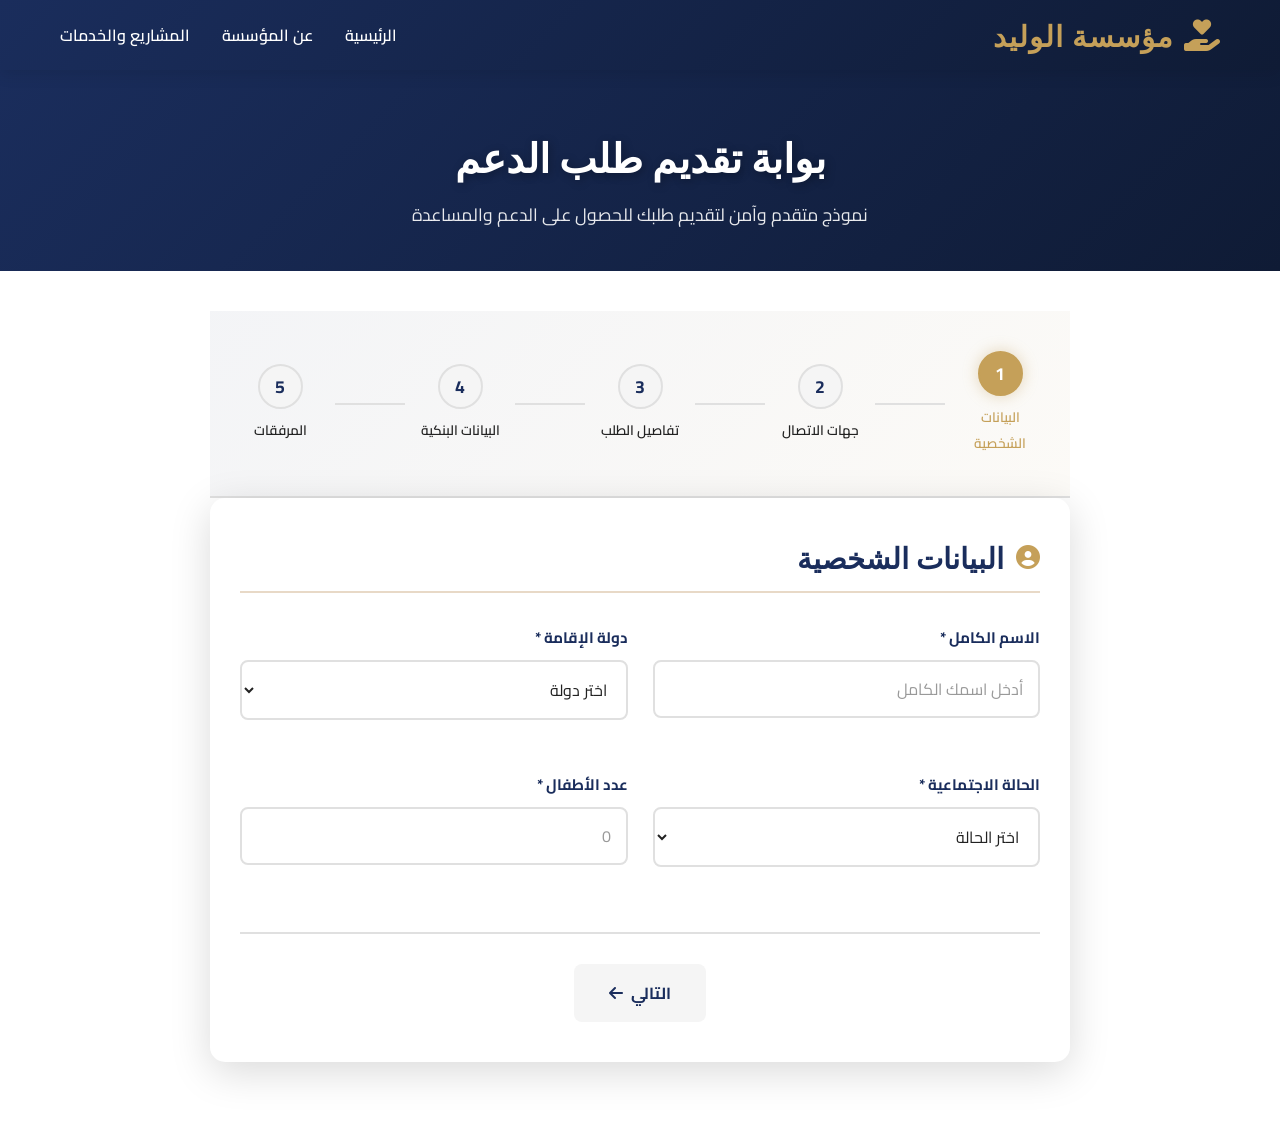
<file: portal.html>
<!DOCTYPE html>
<html lang="ar" dir="rtl">
<head>
    <meta charset="UTF-8">
    <meta name="viewport" content="width=device-width, initial-scale=1.0">
    <title>بوابة التقديم - مؤسسة الوليد للأعمال الخيرية</title>
    <link rel="stylesheet" href="styles/portal.css">
    <link rel="stylesheet" href="https://cdnjs.cloudflare.com/ajax/libs/font-awesome/6.4.0/css/all.min.css">
    <link href="https://fonts.googleapis.com/css2?family=Cairo:wght@400;600;700;900&family=Playfair+Display:wght@700&display=swap" rel="stylesheet">
</head>
<body>
    <!-- Navigation Bar -->
    <nav class="navbar">
        <div class="navbar-container">
            <a href="index.html" class="navbar-logo">
                <i class="fas fa-hand-holding-heart"></i>
                <span>مؤسسة الوليد</span>
            </a>
            <ul class="nav-menu">
                <li class="nav-item"><a href="index.html" class="nav-link">الرئيسية</a></li>
                <li class="nav-item"><a href="index.html#about" class="nav-link">عن المؤسسة</a></li>
                <li class="nav-item"><a href="index.html#services" class="nav-link">المشاريع والخدمات</a></li>
            </ul>
        </div>
    </nav>

    <!-- Portal Header -->
    <div class="portal-header">
        <div class="container">
            <h1>بوابة تقديم طلب الدعم</h1>
            <p>نموذج متقدم وآمن لتقديم طلبك للحصول على الدعم والمساعدة</p>
        </div>
    </div>

    <!-- Main Portal Container -->
    <div class="container portal-container">
        <!-- Progress Indicator -->
        <div class="progress-indicator">
            <div class="progress-step active" data-step="1">
                <div class="step-number">1</div>
                <span>البيانات الشخصية</span>
            </div>
            <div class="progress-line"></div>
            <div class="progress-step" data-step="2">
                <div class="step-number">2</div>
                <span>جهات الاتصال</span>
            </div>
            <div class="progress-line"></div>
            <div class="progress-step" data-step="3">
                <div class="step-number">3</div>
                <span>تفاصيل الطلب</span>
            </div>
            <div class="progress-line"></div>
            <div class="progress-step" data-step="4">
                <div class="step-number">4</div>
                <span>البيانات البنكية</span>
            </div>
            <div class="progress-line"></div>
            <div class="progress-step" data-step="5">
                <div class="step-number">5</div>
                <span>المرفقات</span>
            </div>
        </div>

        <!-- Form -->
        <form id="applicationForm" class="application-form">
            <!-- Step 1: Personal Information -->
            <div class="form-step active" id="step1">
                <h2 class="step-title"><i class="fas fa-user-circle"></i> البيانات الشخصية</h2>
                <div class="form-grid">
                    <div class="form-group">
                        <label for="fullName">الاسم الكامل *</label>
                        <input type="text" id="fullName" name="fullName" required placeholder="أدخل اسمك الكامل">
                        <span class="error-message"></span>
                    </div>
                    <div class="form-group">
                        <label for="country">دولة الإقامة *</label>
                        <select id="country" name="country" required>
                            <option value="">اختر دولة</option>
                            <option value="Saudi Arabia">المملكة العربية السعودية</option>
                            <option value="UAE">الإمارات العربية المتحدة</option>
                            <option value="Egypt">مصر</option>
                            <option value="Jordan">الأردن</option>
                            <option value="Lebanon">لبنان</option>
                            <option value="Kuwait">الكويت</option>
                            <option value="Qatar">قطر</option>
                            <option value="Bahrain">البحرين</option>
                            <option value="Oman">عمان</option>
                            <option value="Yemen">اليمن</option>
                            <option value="Palestine">فلسطين</option>
                            <option value="Syria">سوريا</option>
                            <option value="Iraq">العراق</option>
                            <option value="Tunisia">تونس</option>
                            <option value="Morocco">المغرب</option>
                            <option value="Algeria">الجزائر</option>
                            <option value="Libya">ليبيا</option>
                            <option value="Sudan">السودان</option>
                            <option value="Somalia">الصومال</option>
                            <option value="Other">أخرى</option>
                        </select>
                        <span class="error-message"></span>
                    </div>
                    <div class="form-group">
                        <label for="maritalStatus">الحالة الاجتماعية *</label>
                        <select id="maritalStatus" name="maritalStatus" required>
                            <option value="">اختر الحالة</option>
                            <option value="single">أعزب/عزباء</option>
                            <option value="married">متزوج/متزوجة</option>
                            <option value="divorced">مطلق/مطلقة</option>
                            <option value="widowed">أرمل/أرملة</option>
                        </select>
                        <span class="error-message"></span>
                    </div>
                    <div class="form-group">
                        <label for="children">عدد الأطفال *</label>
                        <input type="number" id="children" name="children" min="0" max="20" required placeholder="0">
                        <span class="error-message"></span>
                    </div>
                </div>
                <div class="step-buttons">
                    <button type="button" class="btn-next" onclick="nextStep(1)">التالي <i class="fas fa-arrow-left"></i></button>
                </div>
            </div>

            <!-- Step 2: Contact & Career -->
            <div class="form-step" id="step2">
                <h2 class="step-title"><i class="fas fa-phone"></i> جهات الاتصال والمهنة</h2>
                <div class="form-grid">
                    <div class="form-group">
                        <label for="phone">رقم الهاتف *</label>
                        <input type="tel" id="phone" name="phone" required placeholder="+966 5X XXX XXXX">
                        <span class="error-message"></span>
                    </div>
                    <div class="form-group">
                        <label for="email">البريد الإلكتروني</label>
                        <input type="email" id="email" name="email" placeholder="your.email@example.com">
                        <span class="error-message"></span>
                    </div>
                    <div class="form-group">
                        <label for="profession">المهنة/الوظيفة *</label>
                        <input type="text" id="profession" name="profession" required placeholder="مثال: مهندس، طبيب، معلم">
                        <span class="error-message"></span>
                    </div>
                    <div class="form-group">
                        <label for="monthlyIncome">الدخل الشهري (بالريال السعودي) *</label>
                        <input type="number" id="monthlyIncome" name="monthlyIncome" min="0" required placeholder="0">
                        <span class="error-message"></span>
                    </div>
                </div>
                <div class="step-buttons">
                    <button type="button" class="btn-prev" onclick="prevStep(2)"><i class="fas fa-arrow-right"></i> السابق</button>
                    <button type="button" class="btn-next" onclick="nextStep(2)">التالي <i class="fas fa-arrow-left"></i></button>
                </div>
            </div>

            <!-- Step 3: Grant Details -->
            <div class="form-step" id="step3">
                <h2 class="step-title"><i class="fas fa-file-invoice"></i> تفاصيل الطلب</h2>
                <div class="form-grid">
                    <div class="form-group full-width">
                        <label for="grantType">نوع الدعم المطلوب *</label>
                        <select id="grantType" name="grantType" required>
                            <option value="">اختر نوع الدعم</option>
                            <option value="housing">إسكان</option>
                            <option value="investment">استثمار وتطوير أعمال</option>
                            <option value="projects">مشاريع صغيرة</option>
                            <option value="debts">سداد الديون</option>
                            <option value="marriage">تكاليف الزواج</option>
                            <option value="education">التعليم والتدريب</option>
                            <option value="car">شراء سيارة</option>
                            <option value="needy">مساعدة المحتاجين</option>
                            <option value="sickness">علاج الأمراض</option>
                            <option value="donation">تبرع عام</option>
                        </select>
                        <span class="error-message"></span>
                    </div>
                    <div class="form-group full-width">
                        <label for="requestAmount">المبلغ المطلوب (بالريال السعودي) *</label>
                        <input type="number" id="requestAmount" name="requestAmount" min="1000" required placeholder="0">
                        <span class="error-message"></span>
                    </div>
                    <div class="form-group full-width">
                        <label for="requestDescription">شرح مفصل للطلب *</label>
                        <textarea id="requestDescription" name="requestDescription" required placeholder="اشرح بالتفصيل حالتك واحتياجاتك" rows="6"></textarea>
                        <span class="error-message"></span>
                    </div>
                </div>
                <div class="step-buttons">
                    <button type="button" class="btn-prev" onclick="prevStep(3)"><i class="fas fa-arrow-right"></i> السابق</button>
                    <button type="button" class="btn-next" onclick="nextStep(3)">التالي <i class="fas fa-arrow-left"></i></button>
                </div>
            </div>

            <!-- Step 4: Banking Information -->
            <div class="form-step" id="step4">
                <h2 class="step-title"><i class="fas fa-university"></i> البيانات البنكية</h2>
                <div class="info-box">
                    <i class="fas fa-info-circle"></i>
                    <p>هذه البيانات سيتم استخدامها فقط لتحويل المبلغ المقرر لك عند الموافقة على طلبك</p>
                </div>
                <div class="form-grid">
                    <div class="form-group">
                        <label for="bankName">اسم البنك *</label>
                        <select id="bankName" name="bankName" required>
                            <option value="">اختر البنك</option>
                            <option value="sab">البنك الأهلي السعودي</option>
                            <option value="riyad">بنك الرياض</option>
                            <option value="samba">بنك سامبا</option>
                            <option value="arab">البنك العربي الوطني</option>
                            <option value="ncb">البنك الوطني</option>
                            <option value="rajhi">بنك الراجحي</option>
                            <option value="alb">البنك الأول</option>
                            <option value="imb">البنك الدولي الإسلامي</option>
                            <option value="aib">بنك الاستثمار العربي</option>
                            <option value="bmo">بنك الاستثمار المتحد</option>
                            <option value="cib">البنك التجاري الدولي</option>
                            <option value="gulf">بنك الخليج</option>
                            <option value="other">بنك آخر</option>
                        </select>
                        <span class="error-message"></span>
                    </div>
                    <div class="form-group">
                        <label for="accountHolder">صاحب الحساب *</label>
                        <input type="text" id="accountHolder" name="accountHolder" required placeholder="اسم صاحب الحساب">
                        <span class="error-message"></span>
                    </div>
                    <div class="form-group full-width">
                        <label for="iban">رقم الآيبان (IBAN) *</label>
                        <input type="text" id="iban" name="iban" required placeholder="SA00 0000 0000 0000 0000 0000" maxlength="24">
                        <span class="error-message"></span>
                    </div>
                </div>
                <div class="step-buttons">
                    <button type="button" class="btn-prev" onclick="prevStep(4)"><i class="fas fa-arrow-right"></i> السابق</button>
                    <button type="button" class="btn-next" onclick="nextStep(4)">التالي <i class="fas fa-arrow-left"></i></button>
                </div>
            </div>

            <!-- Step 5: Attachments -->
            <div class="form-step" id="step5">
                <h2 class="step-title"><i class="fas fa-paperclip"></i> المرفقات المطلوبة</h2>
                <div class="info-box warning">
                    <i class="fas fa-exclamation-triangle"></i>
                    <p>يجب تحميل صورة واضحة من جانبي بطاقة الهوية. الحد الأقصى لحجم كل ملف: 5 MB</p>
                </div>
                <div class="form-grid">
                    <div class="form-group full-width">
                        <label for="idFront">صورة بطاقة الهوية - الوجه الأمامي *</label>
                        <div class="file-upload-area" id="idFrontArea">
                            <input type="file" id="idFront" name="idFront" accept="image/*" required>
                            <i class="fas fa-cloud-upload-alt"></i>
                            <p>اسحب الملف هنا أو انقر للتحميل</p>
                            <span class="file-type">صيغ مدعومة: JPG, PNG, PDF (الحد الأقصى 5 MB)</span>
                        </div>
                        <div class="file-preview" id="idFrontPreview"></div>
                        <span class="error-message"></span>
                    </div>
                    <div class="form-group full-width">
                        <label for="idBack">صورة بطاقة الهوية - الوجه الخلفي *</label>
                        <div class="file-upload-area" id="idBackArea">
                            <input type="file" id="idBack" name="idBack" accept="image/*" required>
                            <i class="fas fa-cloud-upload-alt"></i>
                            <p>اسحب الملف هنا أو انقر للتحميل</p>
                            <span class="file-type">صيغ مدعومة: JPG, PNG, PDF (الحد الأقصى 5 MB)</span>
                        </div>
                        <div class="file-preview" id="idBackPreview"></div>
                        <span class="error-message"></span>
                    </div>
                </div>

                <div class="form-group checkbox-group">
                    <input type="checkbox" id="terms" name="terms" required>
                    <label for="terms">أوافق على شروط الاستخدام وسياسة الخصوصية *</label>
                    <span class="error-message"></span>
                </div>

                <div class="step-buttons">
                    <button type="button" class="btn-prev" onclick="prevStep(5)"><i class="fas fa-arrow-right"></i> السابق</button>
                    <button type="submit" class="btn-submit" id="submitBtn">
                        <i class="fas fa-check-circle"></i> تقديم الطلب
                    </button>
                </div>
            </div>
        </form>

        <!-- Success Modal -->
        <div class="modal" id="successModal">
            <div class="modal-content success">
                <div class="success-icon">
                    <i class="fas fa-check-circle"></i>
                </div>
                <h2>تم تقديم طلبك بنجاح!</h2>
                <div class="transaction-box">
                    <p>رقم المعاملة:</p>
                    <h3 id="transactionNumber">WA-2026-0000</h3>
                </div>
                <p class="modal-message">سيتم التواصل معك قريباً عبر الرقم المسجل لديك</p>
                <p class="modal-message small">جاري تحويلك إلى واتساب للتأكيد من الطلب...</p>
            </div>
        </div>
    </div>

    <script src="js/portal.js"></script>
</body>
  </html>
</file>
<file: styles/portal.css>
/* ============================================================
   PORTAL STYLESHEET - Application Form Styling
   ============================================================ */

:root {
    --primary-navy: #1a2d5c;
    --secondary-navy: #0f1b35;
    --gold-accent: #C5A059;
    --light-gold: #e8d9c7;
    --white: #ffffff;
    --light-gray: #f5f5f5;
    --dark-gray: #333333;
    --text-color: #222222;
    --border-color: #e0e0e0;
    --shadow: 0 4px 15px rgba(0, 0, 0, 0.1);
    --shadow-lg: 0 10px 40px rgba(0, 0, 0, 0.15);
    --success-color: #27ae60;
    --error-color: #e74c3c;
    --warning-color: #f39c12;
}

* {
    margin: 0;
    padding: 0;
    box-sizing: border-box;
}

html {
    scroll-behavior: smooth;
}

body {
    font-family: 'Cairo', sans-serif;
    color: var(--text-color);
    background-color: var(--white);
    direction: rtl;
}

/* ============================================================
   NAVIGATION BAR
   ============================================================ */

.navbar {
    background: linear-gradient(135deg, var(--primary-navy) 0%, var(--secondary-navy) 100%);
    padding: 1rem 0;
    position: sticky;
    top: 0;
    z-index: 1000;
    box-shadow: var(--shadow);
}

.navbar-container {
    max-width: 1200px;
    margin: 0 auto;
    padding: 0 20px;
    display: flex;
    justify-content: space-between;
    align-items: center;
}

.navbar-logo {
    display: flex;
    align-items: center;
    gap: 10px;
    color: var(--gold-accent);
    font-size: 1.8rem;
    font-weight: 700;
    text-decoration: none;
    transition: all 0.3s ease;
}

.navbar-logo:hover {
    color: #b8933f;
}

.navbar-logo i {
    font-size: 2rem;
}

.navbar-logo span {
    font-family: 'Playfair Display', serif;
    letter-spacing: 1px;
}

.nav-menu {
    display: flex;
    list-style: none;
    gap: 2rem;
    align-items: center;
}

.nav-item {
    position: relative;
}

.nav-link {
    color: var(--white);
    text-decoration: none;
    font-weight: 600;
    transition: all 0.3s ease;
    padding: 0.5rem 0;
}

.nav-link:hover {
    color: var(--gold-accent);
}

/* ============================================================
   PORTAL HEADER
   ============================================================ */

.portal-header {
    background: linear-gradient(135deg, var(--primary-navy) 0%, var(--secondary-navy) 100%);
    color: var(--white);
    padding: 60px 20px 40px;
    text-align: center;
    margin-bottom: 40px;
}

.portal-header h1 {
    font-family: 'Playfair Display', serif;
    font-size: 2.5rem;
    margin-bottom: 15px;
    text-shadow: 2px 2px 10px rgba(0, 0, 0, 0.3);
}

.portal-header p {
    font-size: 1.1rem;
    color: rgba(255, 255, 255, 0.9);
}

/* ============================================================
   PORTAL CONTAINER & FORM
   ============================================================ */

.container {
    max-width: 900px;
    margin: 0 auto;
    padding: 0 20px;
}

.portal-container {
    margin-bottom: 60px;
}

.application-form {
    background: var(--white);
    border-radius: 15px;
    box-shadow: var(--shadow-lg);
    overflow: hidden;
}

/* ============================================================
   PROGRESS INDICATOR
   ============================================================ */

.progress-indicator {
    display: flex;
    align-items: center;
    justify-content: space-between;
    padding: 40px 30px;
    background: linear-gradient(135deg, rgba(26, 45, 92, 0.05) 0%, rgba(197, 160, 89, 0.05) 100%);
    border-bottom: 2px solid var(--border-color);
    flex-wrap: wrap;
    gap: 10px;
}

.progress-step {
    display: flex;
    flex-direction: column;
    align-items: center;
    gap: 8px;
    flex: 1;
    min-width: 80px;
    text-align: center;
    position: relative;
}

.step-number {
    width: 45px;
    height: 45px;
    border-radius: 50%;
    background: var(--light-gray);
    color: var(--primary-navy);
    display: flex;
    align-items: center;
    justify-content: center;
    font-weight: 700;
    font-size: 1.1rem;
    border: 2px solid var(--border-color);
    transition: all 0.3s ease;
}

.progress-step span {
    font-size: 0.85rem;
    color: var(--text-color);
    font-weight: 600;
}

.progress-step.active .step-number {
    background: var(--gold-accent);
    color: var(--white);
    border-color: var(--gold-accent);
    box-shadow: 0 0 15px rgba(197, 160, 89, 0.4);
}

.progress-step.active span {
    color: var(--gold-accent);
}

.progress-step.completed .step-number {
    background: var(--success-color);
    color: var(--white);
    border-color: var(--success-color);
}

.progress-line {
    flex: 1;
    height: 2px;
    background: var(--border-color);
    margin: 0 5px;
    min-width: 20px;
}

@media (max-width: 768px) {
    .progress-indicator {
        flex-direction: column;
        gap: 15px;
    }

    .progress-line {
        width: 2px;
        height: 30px;
        margin: 0;
    }

    .progress-step {
        min-width: 70px;
    }

    .step-number {
        width: 40px;
        height: 40px;
        font-size: 0.95rem;
    }

    .progress-step span {
        font-size: 0.75rem;
    }
}

/* ============================================================
   FORM STEPS
   ============================================================ */

.form-step {
    display: none;
    padding: 40px 30px;
    animation: fadeIn 0.3s ease-out;
}

.form-step.active {
    display: block;
}

@keyframes fadeIn {
    from {
        opacity: 0;
        transform: translateY(10px);
    }
    to {
        opacity: 1;
        transform: translateY(0);
    }
}

.step-title {
    font-family: 'Playfair Display', serif;
    color: var(--primary-navy);
    font-size: 1.8rem;
    margin-bottom: 30px;
    display: flex;
    align-items: center;
    gap: 12px;
    padding-bottom: 15px;
    border-bottom: 2px solid var(--light-gold);
}

.step-title i {
    color: var(--gold-accent);
    font-size: 1.5rem;
}

/* ============================================================
   FORM GRID & GROUPS
   ============================================================ */

.form-grid {
    display: grid;
    grid-template-columns: repeat(2, 1fr);
    gap: 25px;
    margin-bottom: 30px;
}

.form-group {
    display: flex;
    flex-direction: column;
}

.form-group.full-width {
    grid-column: 1 / -1;
}

.form-group label {
    font-weight: 700;
    color: var(--primary-navy);
    margin-bottom: 8px;
    font-size: 0.95rem;
}

.form-group input,
.form-group select,
.form-group textarea {
    padding: 12px 15px;
    border: 2px solid var(--border-color);
    border-radius: 8px;
    font-family: 'Cairo', sans-serif;
    font-size: 1rem;
    color: var(--text-color);
    transition: all 0.3s ease;
    background-color: var(--white);
}

.form-group input:focus,
.form-group select:focus,
.form-group textarea:focus {
    outline: none;
    border-color: var(--gold-accent);
    box-shadow: 0 0 0 3px rgba(197, 160, 89, 0.1);
}

.form-group input::placeholder,
.form-group textarea::placeholder {
    color: #999;
}

.form-group textarea {
    resize: vertical;
    min-height: 120px;
}

.form-group.error input,
.form-group.error select,
.form-group.error textarea {
    border-color: var(--error-color);
}

.error-message {
    color: var(--error-color);
    font-size: 0.85rem;
    margin-top: 5px;
    min-height: 20px;
    display: block;
}

/* ============================================================
   INFO BOXES
   ============================================================ */

.info-box {
    background: rgba(0, 150, 136, 0.05);
    border-right: 4px solid #009688;
    padding: 15px 20px;
    border-radius: 8px;
    margin-bottom: 30px;
    display: flex;
    gap: 12px;
}

.info-box i {
    color: #009688;
    font-size: 1.3rem;
    flex-shrink: 0;
}

.info-box p {
    color: var(--text-color);
    font-size: 0.95rem;
}

.info-box.warning {
    background: rgba(243, 156, 18, 0.05);
    border-right-color: var(--warning-color);
}

.info-box.warning i {
    color: var(--warning-color);
}

/* ============================================================
   FILE UPLOAD AREA
   ============================================================ */

.file-upload-area {
    border: 2px dashed var(--gold-accent);
    border-radius: 10px;
    padding: 40px 20px;
    text-align: center;
    background: rgba(197, 160, 89, 0.02);
    cursor: pointer;
    transition: all 0.3s ease;
    position: relative;
}

.file-upload-area:hover {
    background: rgba(197, 160, 89, 0.05);
    border-color: #b8933f;
}

.file-upload-area input {
    display: none;
}

.file-upload-area i {
    font-size: 3rem;
    color: var(--gold-accent);
    margin-bottom: 15px;
    display: block;
}

.file-upload-area p {
    color: var(--text-color);
    font-weight: 600;
    margin-bottom: 5px;
}

.file-type {
    display: block;
    color: #999;
    font-size: 0.85rem;
    margin-top: 8px;
}

.file-preview {
    margin-top: 15px;
    display: none;
}

.file-preview.show {
    display: block;
}

.file-preview-item {
    display: flex;
    align-items: center;
    gap: 10px;
    padding: 10px;
    background: var(--light-gray);
    border-radius: 8px;
    margin-top: 10px;
}

.file-preview-item i {
    color: var(--gold-accent);
    font-size: 1.5rem;
}

.file-preview-item span {
    flex: 1;
    color: var(--text-color);
    font-size: 0.9rem;
}

.file-preview-item .remove {
    cursor: pointer;
    color: var(--error-color);
    font-weight: bold;
}

/* ============================================================
   CHECKBOX GROUP
   ============================================================ */

.checkbox-group {
    display: flex;
    align-items: flex-start;
    gap: 12px;
    margin-bottom: 20px;
}

.checkbox-group input[type="checkbox"] {
    width: 20px;
    height: 20px;
    margin-top: 4px;
    cursor: pointer;
    flex-shrink: 0;
}

.checkbox-group label {
    margin: 0;
    cursor: pointer;
    font-weight: normal;
    line-height: 1.6;
}

/* ============================================================
   FORM BUTTONS
   ============================================================ */

.step-buttons {
    display: flex;
    gap: 15px;
    justify-content: center;
    margin-top: 40px;
    padding-top: 30px;
    border-top: 2px solid var(--border-color);
}

.btn-prev,
.btn-next,
.btn-submit {
    padding: 14px 35px;
    border: none;
    border-radius: 8px;
    font-family: 'Cairo', sans-serif;
    font-size: 1rem;
    font-weight: 700;
    cursor: pointer;
    transition: all 0.3s ease;
    display: flex;
    align-items: center;
    gap: 8px;
}

.btn-prev,
.btn-next {
    background: var(--light-gray);
    color: var(--primary-navy);
}

.btn-prev:hover,
.btn-next:hover {
    background: var(--border-color);
}

.btn-submit {
    background: linear-gradient(135deg, var(--gold-accent) 0%, #b8933f 100%);
    color: var(--white);
    min-width: 200px;
    justify-content: center;
}

.btn-submit:hover {
    transform: translateY(-2px);
    box-shadow: 0 5px 20px rgba(197, 160, 89, 0.4);
}

.btn-submit:disabled {
    opacity: 0.5;
    cursor: not-allowed;
}

/* ============================================================
   SUCCESS MODAL
   ============================================================ */

.modal {
    display: none;
    position: fixed;
    z-index: 2000;
    left: 0;
    top: 0;
    width: 100%;
    height: 100%;
    background-color: rgba(0, 0, 0, 0.5);
    align-items: center;
    justify-content: center;
}

.modal.show {
    display: flex;
}

.modal-content {
    background: var(--white);
    padding: 50px 40px;
    border-radius: 20px;
    text-align: center;
    max-width: 500px;
    width: 90%;
    box-shadow: var(--shadow-lg);
    animation: slideUp 0.4s ease-out;
}

@keyframes slideUp {
    from {
        opacity: 0;
        transform: translateY(30px);
    }
    to {
        opacity: 1;
        transform: translateY(0);
    }
}

.success-icon {
    width: 80px;
    height: 80px;
    margin: 0 auto 20px;
    background: linear-gradient(135deg, var(--success-color) 0%, #1abc9c 100%);
    border-radius: 50%;
    display: flex;
    align-items: center;
    justify-content: center;
    font-size: 3rem;
    color: var(--white);
    animation: scaleIn 0.5s ease-out;
}

@keyframes scaleIn {
    from {
        transform: scale(0);
    }
    to {
        transform: scale(1);
    }
}

.modal-content h2 {
    color: var(--primary-navy);
    font-family: 'Playfair Display', serif;
    font-size: 1.8rem;
    margin-bottom: 25px;
}

.transaction-box {
    background: linear-gradient(135deg, rgba(26, 45, 92, 0.05) 0%, rgba(197, 160, 89, 0.05) 100%);
    padding: 20px;
    border-radius: 10px;
    margin-bottom: 25px;
    border: 2px solid var(--gold-accent);
}

.transaction-box p {
    color: var(--text-color);
    margin-bottom: 8px;
}

#transactionNumber {
    color: var(--gold-accent);
    font-size: 1.5rem;
    font-weight: 700;
    letter-spacing: 2px;
}

.modal-message {
    color: var(--text-color);
    margin-bottom: 10px;
    line-height: 1.6;
}

.modal-message.small {
    font-size: 0.9rem;
    color: #666;
    font-style: italic;
}

/* ============================================================
   RESPONSIVE DESIGN
   ============================================================ */

@media (max-width: 768px) {
    .form-grid {
        grid-template-columns: 1fr;
        gap: 20px;
    }

    .form-step {
        padding: 25px 20px;
    }

    .step-title {
        font-size: 1.4rem;
        margin-bottom: 20px;
    }

    .step-buttons {
        flex-direction: column-reverse;
    }

    .btn-prev,
    .btn-next,
    .btn-submit {
        width: 100%;
        padding: 12px 20px;
    }

    .modal-content {
        padding: 40px 25px;
    }

    .portal-header h1 {
        font-size: 1.8rem;
    }

    .file-upload-area {
        padding: 30px 15px;
    }

    .file-upload-area i {
        font-size: 2.5rem;
    }
}

@media (max-width: 480px) {
    .portal-header h1 {
        font-size: 1.4rem;
    }

    .progress-indicator {
        padding: 20px 15px;
    }

    .step-number {
        width: 35px;
        height: 35px;
        font-size: 0.85rem;
    }

    .progress-step span {
        font-size: 0.65rem;
    }

    .form-step {
        padding: 20px 15px;
    }

    .step-title {
        font-size: 1.2rem;
    }
      }
</file>
